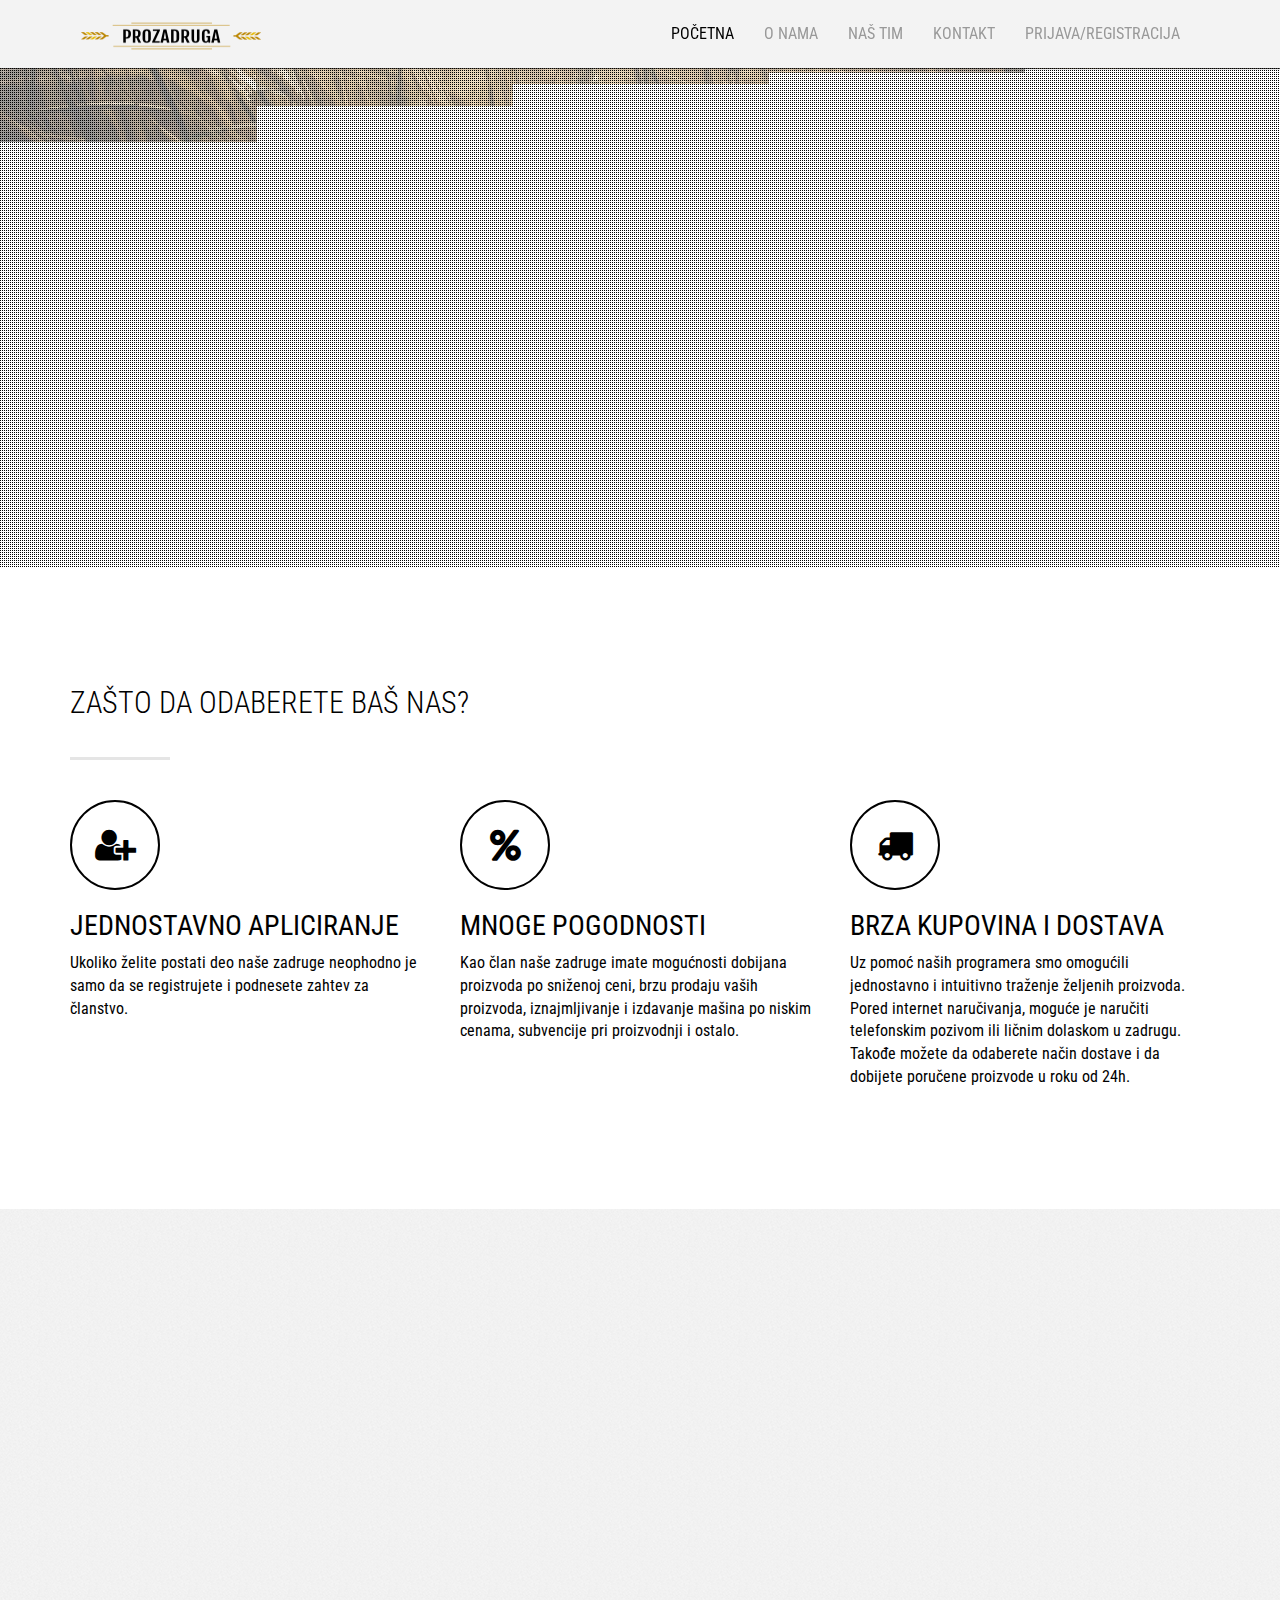
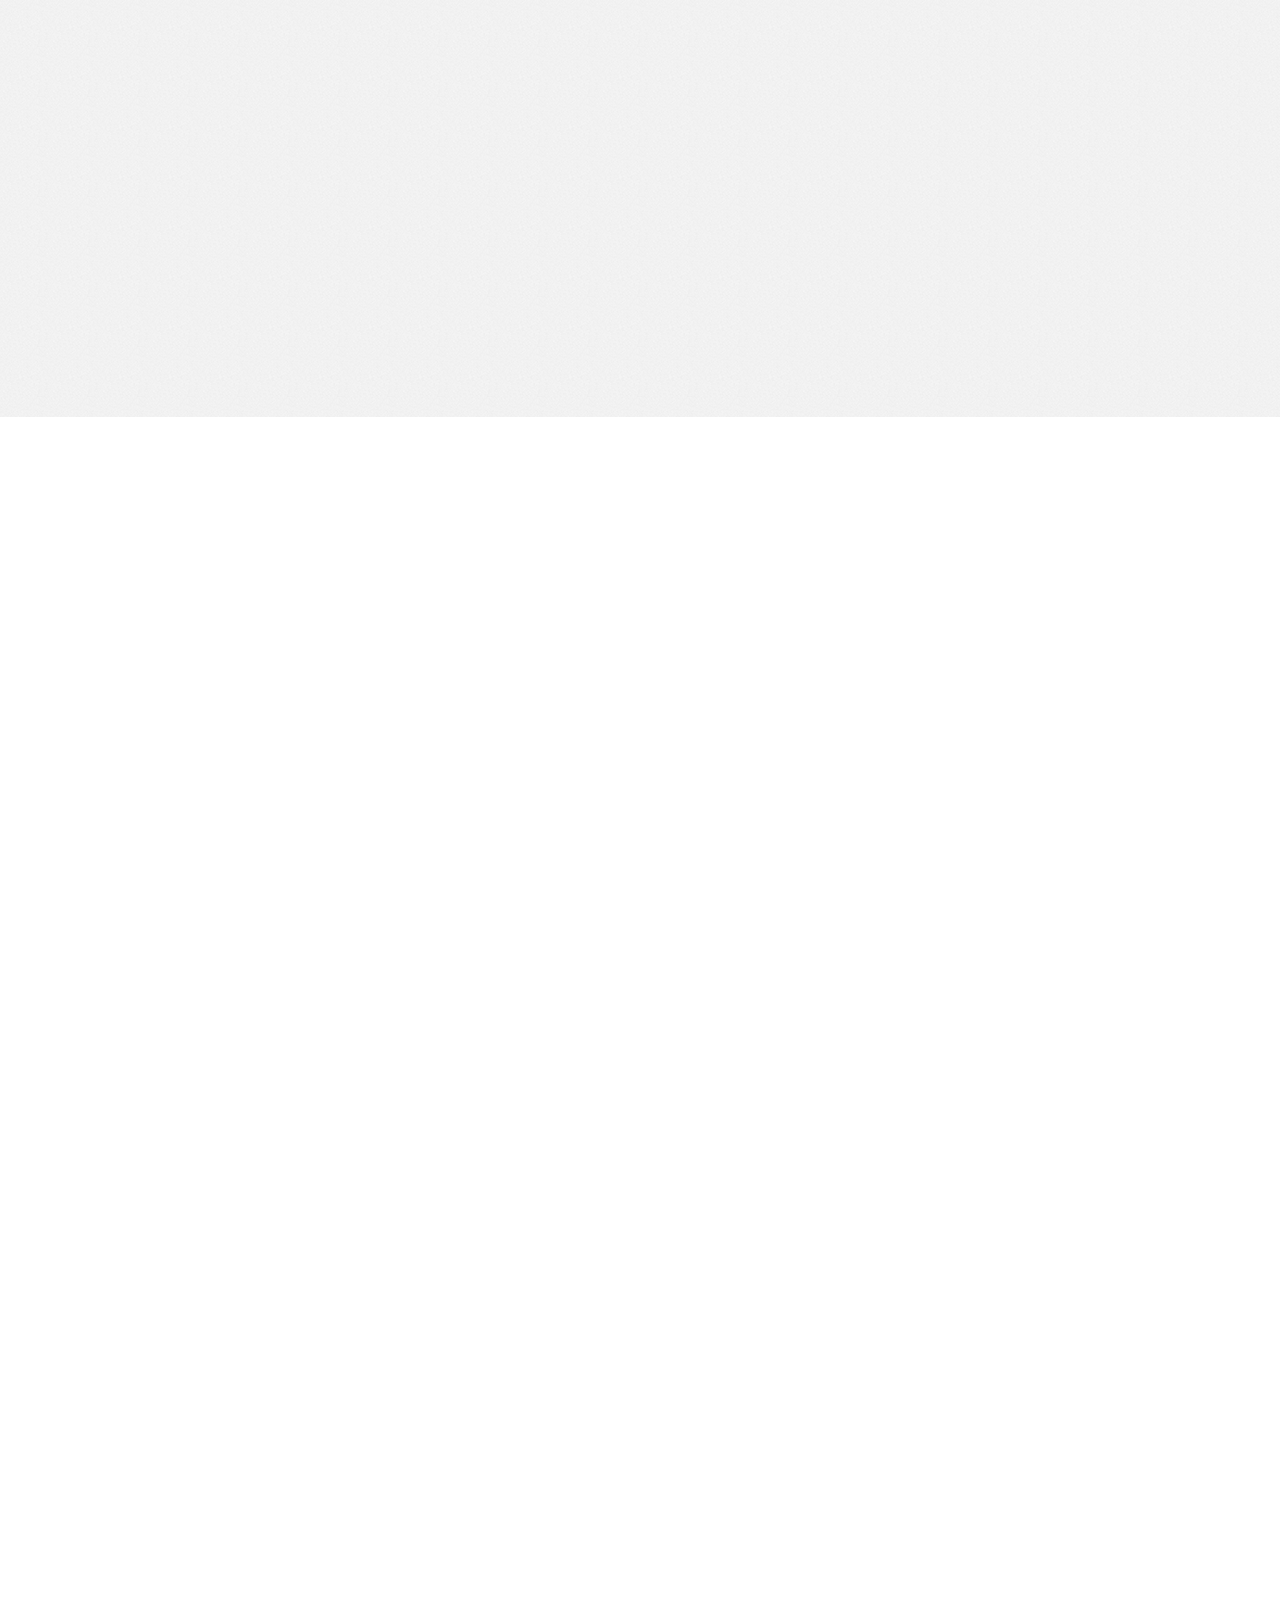
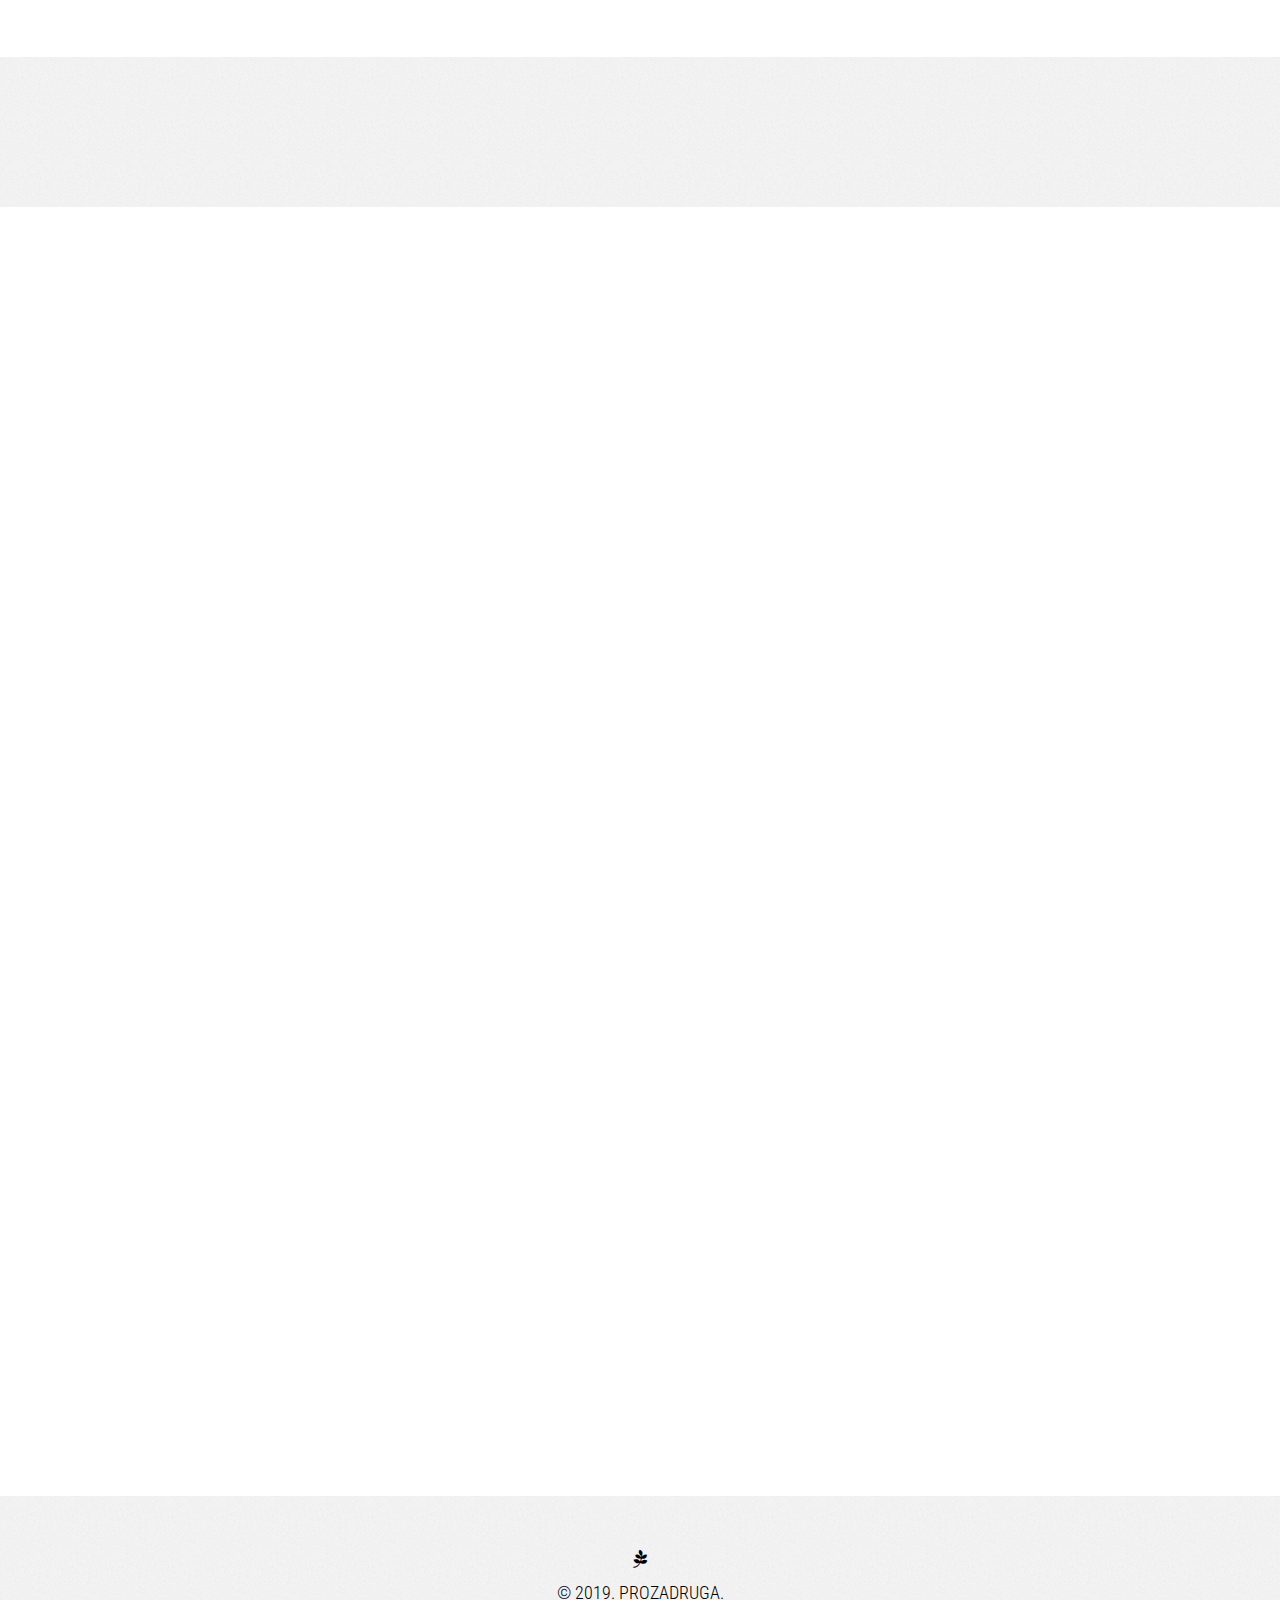
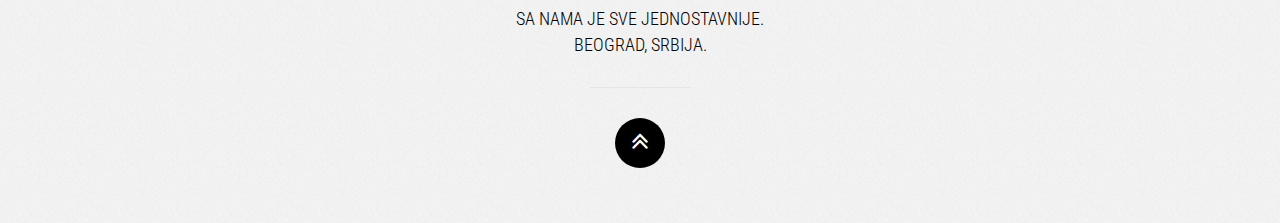
<file: GUI/index.html>
<!DOCTYPE html>
<html lang="en">
   <head>
      <meta charset="utf-8">
      <meta name="viewport" content="width=device-width, initial-scale=1.0, maximum-scale=1.0, user-scalable=0" />
      <meta name="description" content="">
      <meta name="author" content="">
      <link rel="shortcut icon" href="img/ico/favicon.ico">
      <title>Poljoprivredna zadruga</title>
      <!-- ALL STYLESHEETS -->
      <link href="css/all-stylesheet.css" rel="stylesheet">

      <!-- Just for debugging purposes. Don't actually copy this line! -->
      <!--[if lt IE 9]>
      <script src="../../assets/js/ie8-responsive-file-warning.js"></script>
      <![endif]-->
      <!-- HTML5 shim and Respond.js IE8 support of HTML5 elements and media queries -->
      <!--[if lt IE 9]>
      <script src="https://oss.maxcdn.com/libs/html5shiv/3.7.0/html5shiv.js"></script>
      <script src="https://oss.maxcdn.com/libs/respond.js/1.4.2/respond.min.js"></script>
      <![endif]-->
   </head>
   <body>
      <!-- PRELOADER STARTS
         ========================================================================= -->
      <div id="preloader">
         <div class="preloader"><img src="img/progress.gif" alt=""></div>
      </div>
      <!-- PRELOADER STARTS
         ========================================================================= -->
      <!-- NAVIGATION STARTS
         ========================================================================= -->
      <section id="navigation">
         <div class="navbar navbar-inverse" role="navigation">
            <div class="container">
               <div class="navbar-header">
                  <button type="button" class="navbar-toggle" data-toggle="collapse" data-target=".navbar-collapse"> <span class="sr-only">Toggle navigation</span> <span class="icon-bar"></span> <span class="icon-bar"></span> <span class="icon-bar"></span> </button>
                  <a class="navbar-brand" href="index.html"><img src="img/logo/logo.png" width="200" height="36" alt="" ></a>
               </div>
               <div class="collapse navbar-collapse">
                  <ul class="nav navbar-nav pull-right">
                     <li class="current"><a href="#slider" data-toggle="collapse" data-target=".navbar-collapse">POČETNA</a></li>
                     <li><a class="external" href="#about" data-toggle="collapse" data-target=".navbar-collapse">O NAMA</a></li>
                     <li><a class="external" href="#team" data-toggle="collapse" data-target=".navbar-collapse">NAŠ TIM</a></li>
                     <li><a class="external" href="#contact" data-toggle="collapse" data-target=".navbar-collapse">KONTAKT</a></li>
                     <li><a class="external" href="#registration" data-toggle="collapse" data-target=".navbar-collapse">PRIJAVA/REGISTRACIJA</a></li>
                  </ul>
               </div>
               <!--/.nav-collapse -->
            </div>
         </div>
      </section>
      <!-- /.NAVIGATION -->
      <!-- SLIDER STARTS
         ========================================================================= -->
      <section id="slider">
         <div class="tp-banner-container">
            <div class="tp-banner" >
               <ul>
                  <!-- SLIDE NR. 1-->
                  <li data-transition="curtain-1" data-slotamount="5" data-masterspeed="700">
                     <!-- MAIN IMAGE -->
                     <img src="img/slider/fullwidth/1.jpg"  alt="slidebg1"  data-bgfit="cover" data-bgposition="center center" data-bgrepeat="no-repeat">
                     <!-- LAYER NR. 2 -->
                     <div class="tp-caption very_large_text sft customout"
                        data-x="center"
                        data-y="160"
                        data-customout="x:0;y:0;z:0;rotationX:0;rotationY:0;rotationZ:0;scaleX:0.75;scaleY:0.75;skewX:0;skewY:0;opacity:0;transformPerspective:600;transformOrigin:50% 50%;"
                        data-speed="800"
                        data-start="1800"
                        data-easing="Power4.easeOut"
                        data-endspeed="300"
                        data-endeasing="Power1.easeIn"
                        data-captionhidden="on"
                        style="z-index: 6"><span style="font-weight:700" class="colored-text">POLJOPRIVREDNA</span> ZADRUGA
                     </div>
                     <!-- LAYER NR. 2 -->
                     <div class="tp-caption very_large_text sft customout"
                        data-x="center"
                        data-y="200"
                        data-customout="x:0;y:0;z:0;rotationX:0;rotationY:0;rotationZ:0;scaleX:0.75;scaleY:0.75;skewX:0;skewY:0;opacity:0;transformPerspective:600;transformOrigin:50% 50%;"
                        data-speed="800"
                        data-start="2200"
                        data-easing="Power4.easeOut"
                        data-endspeed="300"
                        data-endeasing="Power1.easeIn"
                        data-captionhidden="on"
                        style="z-index: 6">___________
                     </div>
                     <!-- LAYER NR. 3 -->
                     <div class="tp-caption large_text skewfromleft customout"
                        data-x="200"
                        data-y="300"
                        data-customout="x:0;y:0;z:0;rotationX:0;rotationY:0;rotationZ:0;scaleX:0.75;scaleY:0.75;skewX:0;skewY:0;opacity:0;transformPerspective:600;transformOrigin:50% 50%;"
                        data-speed="800"
                        data-start="2500"
                        data-easing="Power4.easeOut"
                        data-endspeed="300"
                        data-endeasing="Power1.easeIn"
                        data-captionhidden="on"
                        style="z-index: 6">KVALITET

                     </div>
                     <!-- LAYER NR. 4 -->
                     <div class="tp-caption large_text skewfromleft customout"
                        data-x="420"
                        data-y="300"
                        data-customout="x:0;y:0;z:0;rotationX:0;rotationY:0;rotationZ:0;scaleX:0.75;scaleY:0.75;skewX:0;skewY:0;opacity:0;transformPerspective:600;transformOrigin:50% 50%;"
                        data-speed="800"
                        data-start="2800"
                        data-easing="Power4.easeOut"
                        data-endspeed="300"
                        data-endeasing="Power1.easeIn"
                        data-captionhidden="on"
                        style="z-index: 6">|
                     </div>
                     <!-- LAYER NR. 4 -->
                     <div class="tp-caption large_text skewfromleft customout"
                        data-x="460"
                        data-y="300"
                        data-customout="x:0;y:0;z:0;rotationX:0;rotationY:0;rotationZ:0;scaleX:0.75;scaleY:0.75;skewX:0;skewY:0;opacity:0;transformPerspective:600;transformOrigin:50% 50%;"
                        data-speed="800"
                        data-start="3100"
                        data-easing="Power4.easeOut"
                        data-endspeed="300"
                        data-endeasing="Power1.easeIn"
                        data-captionhidden="on"
                        style="z-index: 6">TRADICIJA
                     </div>
                     <!-- LAYER NR. 5 -->
                     <div class="tp-caption large_text skewfromleft customout"
                        data-x="695"
                        data-y="300"
                        data-customout="x:0;y:0;z:0;rotationX:0;rotationY:0;rotationZ:0;scaleX:0.75;scaleY:0.75;skewX:0;skewY:0;opacity:0;transformPerspective:600;transformOrigin:50% 50%;"
                        data-speed="800"
                        data-start="3400"
                        data-easing="Power4.easeOut"
                        data-endspeed="300"
                        data-endeasing="Power1.easeIn"
                        data-captionhidden="on"
                        style="z-index: 6">|
                     </div>
                     <!-- LAYER NR. 5 -->
                     <div class="tp-caption large_text skewfromleft customout"
                        data-x="730"
                        data-y="300"
                        data-customout="x:0;y:0;z:0;rotationX:0;rotationY:0;rotationZ:0;scaleX:0.75;scaleY:0.75;skewX:0;skewY:0;opacity:0;transformPerspective:600;transformOrigin:50% 50%;"
                        data-speed="800"
                        data-start="3700"
                        data-easing="Power4.easeOut"
                        data-endspeed="300"
                        data-endeasing="Power1.easeIn"
                        data-captionhidden="on"
                        style="z-index: 6">POUZDANOST
                     </div>
                  </li>
                  <!-- SLIDE NR. 2-->
                  <li data-transition="3dcurtain-horizontal" data-slotamount="5" data-masterspeed="700" >
                     <!-- MAIN IMAGE -->
                     <img src="img/slider/fullwidth/2.jpg"  alt="slidebg1"  data-bgfit="cover" data-bgposition="center center" data-bgrepeat="no-repeat">
                     <!-- LAYER NR. 1 -->
                     <div class="tp-caption very_large_text sft customout"
                        data-x="center"
                        data-y="100"
                        data-customout="x:0;y:0;z:0;rotationX:0;rotationY:0;rotationZ:0;scaleX:0.75;scaleY:0.75;skewX:0;skewY:0;opacity:0;transformPerspective:600;transformOrigin:50% 50%;"
                        data-speed="800"
                        data-start="1500"
                        data-easing="Power4.easeOut"
                        data-endspeed="300"
                        data-endeasing="Power1.easeIn"
                        data-captionhidden="on"
                        style="z-index: 6">POSTANI<span style="font-weight:700" class="colored-text"> ČLAN</span>
                     </div>
                     <!-- LAYER NR. 2 -->
                     <div class="tp-caption very_large_text sft customout"
                        data-x="center"
                        data-y="140"
                        data-customout="x:0;y:0;z:0;rotationX:0;rotationY:0;rotationZ:0;scaleX:0.75;scaleY:0.75;skewX:0;skewY:0;opacity:0;transformPerspective:600;transformOrigin:50% 50%;"
                        data-speed="800"
                        data-start="1800"
                        data-easing="Power4.easeOut"
                        data-endspeed="300"
                        data-endeasing="Power1.easeIn"
                        data-captionhidden="on"
                        style="z-index: 6">___________
                     </div>
                     <!-- LAYER NR. 4 -->
                     <div class="tp-caption large_text customin"
                        data-x="center"
                        data-y="250"
                        data-customin="x:0;y:0;z:0;rotationX:0;rotationY:0;rotationZ:0;scaleX:0;scaleY:0;skewX:0;skewY:0;opacity:0;transformPerspective:600;transformOrigin:50% 50%;"
                        data-speed="800"
                        data-start="2400"
                        data-easing="Power4.easeOut"
                        data-endspeed="300"
                        data-endeasing="Power1.easeIn"
                        data-captionhidden="on"
                        style="z-index: 6"><i class="fa fa-leaf fa-2x"></i>
                     </div>
                     <!-- LAYER NR. 5 -->
                     <div class="tp-caption large_text skewfromleftshort customout"
                        data-x="center"
                        data-y="370"
                        data-customout="x:0;y:0;z:0;rotationX:0;rotationY:0;rotationZ:0;scaleX:0.75;scaleY:0.75;skewX:0;skewY:0;opacity:0;transformPerspective:600;transformOrigin:50% 50%;"
                        data-speed="800"
                        data-start="3100"
                        data-easing="Power4.easeOut"
                        data-endspeed="300"
                        data-endeasing="Power1.easeIn"
                        data-captionhidden="on"
                        style="z-index: 6"><a href="#" class="getstarted">PRIJAVI SE</a>
                     </div>
                  </li>

               </ul>
               <div class="tp-bannertimer"></div>
            </div>
         </div>
      </section>
      <!-- SLIDER ENDS -->
      <!-- ABOUT US STARTS
         ========================================================================= -->
      <section id="about">
         <div class="container">
            <div class="row">
               <div class="col-md-12 section-heading animated" data-animation="fadeInRight" data-animation-delay="0">
                  <h2>ZAŠTO DA ODABERETE BAŠ NAS?</h2>
                  <p class="line">&nbsp;</p>
               </div>
            </div>
            <div class="row">
               <div class="col-md-4 animated" data-animation="fadeIn" data-animation-delay="200">
                  <div class="circle icon"><i class="fa fa-user-plus"></i></div>
                  <div class="heading">JEDNOSTAVNO APLICIRANJE</div>
                  <div class="description">Ukoliko želite postati deo naše zadruge neophodno je samo da se registrujete i podnesete zahtev za članstvo. </div>
               </div>
               <div class="col-md-4 animated" data-animation="fadeIn" data-animation-delay="400">
                  <div class="circle icon"><i class="fa fa-percent"></i></div>
                  <div class="heading">MNOGE POGODNOSTI</div>
                  <div class="description">Kao član naše zadruge imate mogućnosti dobijana proizvoda po sniženoj ceni, brzu prodaju vaših proizvoda, iznajmljivanje i izdavanje mašina po niskim cenama, subvencije pri proizvodnji i ostalo. </div>
               </div>
               <div class="col-md-4 animated" data-animation="fadeIn" data-animation-delay="600">
                  <div class="circle icon"><i class="fa fa-truck"></i></div>
                  <div class="heading">BRZA KUPOVINA I DOSTAVA</div>
                  <div class="description">Uz pomoć naših programera smo omogućili jednostavno i intuitivno traženje željenih proizvoda. Pored internet naručivanja, moguće je naručiti telefonskim pozivom ili ličnim dolaskom u zadrugu. Takođe možete da odaberete način dostave i da dobijete poručene proizvode u roku od 24h. </div>
               </div>
            </div>
            <div> </div>
         </div>
      </section>
      <!-- /.ABOUT -->
      <!-- TEAM STARTS
         ========================================================================= -->
      <section id="team">
         <div class="container">
            <div class="row">
               <div class="col-md-12 section-heading animated" style="text-align:center" data-animation="fadeInUp" data-animation-delay="0">
                  <h2>NAŠ TIM</h2>
                  <h1>UPOZNAJTE NAŠ TIM</h1>
                  <p class="line">&nbsp;</p>
               </div>
            </div>
            <div class="owl-carousel" id="our-team">
               <div class="team-contents animated" data-animation="flipInX" data-animation-delay="200">
                  <div class="picture"><a href="#" class="teamoverlayzoom"><img src="img/team/nesa.jpg" class="img-responsive" alt=""><span class="zoom"><span><i class="fa fa-briefcase"></i></span></span> </a> </div>
                  <div class="heading">Neša</div>
                  <div class="designation">Direktor</div>
                  <p class="smallline">&nbsp;</p>
                  <div class="team-social"><a href="#"><i class="fa fa-twitter"></i></a><a href="#"><i class="fa fa-facebook"></i></a><a href="#"><i class="fa fa-google-plus"></i></a></div>
               </div>
               <div class="team-contents animated" data-animation="flipInX" data-animation-delay="400">
                  <div class="picture"><a href="#" class="teamoverlayzoom"><img src="img/team/daxia.jpg" class="img-responsive" alt=""><span class="zoom"><span><i class="fa fa-tasks"></i></span></span> </a> </div>
                  <div class="heading">DA XIA</div>
                  <div class="designation">MENADŽER</div>
                  <p class="smallline">&nbsp;</p>
                  <div class="team-social"><a href="#"><i class="fa fa-twitter"></i></a><a href="#"><i class="fa fa-facebook"></i></a><a href="#"><i class="fa fa-google-plus"></i></a></div>
               </div>
               <div class="team-contents animated" data-animation="flipInX" data-animation-delay="600">
                  <div class="picture"><a href="#" class="teamoverlayzoom"><img src="img/team/vlado.jpg" class="img-responsive" alt=""><span class="zoom"><span><i class="fa fa-balance-scale"></i></span></span> </a> </div>
                  <div class="heading">VLADO</div>
                  <div class="designation">PRAVNI SAVETNIK</div>
                  <p class="smallline">&nbsp;</p>
                  <div class="team-social"><a href="#"><i class="fa fa-twitter"></i></a><a href="#"><i class="fa fa-facebook"></i></a><a href="#"><i class="fa fa-google-plus"></i></a></div>
               </div>
               <div class="team-contents animated" data-animation="flipInX" data-animation-delay="800">
                  <div class="picture"><a href="#" class="teamoverlayzoom"><img src="img/team/milutin.jpg" class="img-responsive" alt=""><span class="zoom"><span><i class="fa fa-user"></i></span></span> </a> </div>
                  <div class="heading">MILOJE</div>
                  <div class="designation">ČLAN ODBORA ZADRUGE</div>
                  <p class="smallline">&nbsp;</p>
                  <div class="team-social"><a href="#"><i class="fa fa-twitter"></i></a><a href="#"><i class="fa fa-facebook"></i></a><a href="#"><i class="fa fa-google-plus"></i></a></div>
               </div>
            </div>
         </div>
      </section>
      <!-- /.TEAM -->
      <!-- QUOUTES
         ========================================================================= -->
      <section id="quotes" data-speed="10" data-type="background">
         <div class="container">
            <div class="row">
               <div class="col-md-8 col-md-offset-2 section-heading animated" style="text-align:center" data-animation="fadeInUp" data-animation-delay="0">
                  <h2>UTISCI KORISNIKA</h2>
                  <h1>Saznajte iskustva drugih</h1>
                  <p class="line">&nbsp;</p>
                  <div class="quotes-p">
                     <div class="items">
                        <div class="text">Vrlo jednostavno naručivanje i brza dostava! </div>
                        <div class="name">Nikola Mijatović </div>
                     </div>
                     <div class="items">
                        <div class="text">"Sve pohvale. Nisam mogla da se snađem sa poručivanjem, pa je korisnička služba jako brzo odreagovala i rešila problem. "</div>
                        <div class="name">Božica Vuković</div>
                     </div>
                     <div class="items">
                        <div class="text">"Više ne moram da idem po proizvode već su mi dostavljeni na kućnu adresu!"</div>
                        <div class="name">Milorad Marković</div>
                     </div>
                  </div>
               </div>
            </div>
         </div>
      </section>
      <!-- /.QUOTES -->
      <!-- CONTACT STARTS
         ========================================================================= -->
      <section id="contact">
         <div class="container">
            <div class="row">
               <div class="col-md-12 section-heading animated" style="text-align:center" data-animation="fadeInUp" data-animation-delay="0">
                  <h1>KONTAKTIRAJTE NAS</h1>
                  <p class="line">&nbsp;</p>
               </div>
            </div>
            <div class="row">
               <div class="col-lg-6 animated" data-animation="fadeInUp" data-animation-delay="100">
                  <h3>Adresa </h3>
                  <div class="address"> <i class="fa fa-map-marker"></i> Studentski Trg 1, Beograd, 11000 Srbija <br>
                     <br>
                     <i class="fa fa-phone"></i> +381 64 123 45 32<br>
                     <i class="fa fa-print"></i> +12 3 4567 8901 <br>
                     <br>
                     <i class="fa fa-envelope"></i> prozadrugasrb@gmail.com<br>
                     <i class="fa fa-globe"></i> www.prozadruga.rs
                  </div>
               </div>
               <div class="col-lg-6 form-element animated" data-animation="fadeInUp" data-animation-delay="300">
                  <h3>Pitajte nas</h3>
                  <p>Za sva dodatna pitanja ili stručnu podršku, molimo Vas da popunite kontakt formu u nastavku. Naše kolege će vas kontaktirati u najkraćem roku. </p>
                  <div class="form">
                     <form name='ContactForm' id='ContactForm' >
                        <div id='message_post'></div>
                        <div class="input-group"> <span class="input-group-addon">@</span>
                           <input type="text" name="name" class="form-control" placeholder="Ime i prezime *">
                        </div>
                        <div class="input-group"> <span class="input-group-addon">@</span>
                           <input type="text" name="email" class="form-control" placeholder="Email *">
                        </div>
                        <div class="input-group"> <span class="input-group-addon">@</span>
                           <input type="text" name="website" class="form-control" placeholder="Tema">
                        </div>
                        <div class="input-group"> <span class="input-group-addon">@</span>
                           <textarea name="comment" class="form-control" placeholder="Poruka *"></textarea>
                        </div>
                        <div class="input-group form-buttons"> <span class="input-group-btn">
                           <button class="btn btn-default" type='submit' value='Submit' name='submitf' id="submitf" style="width:120px;height:40px;"><i class="fa fa-envelope"></i> POŠALJI </button>
                           </span>
                        </div>
                     </form>
                  </div>
               </div>
            </div>
         </div>
      </section>
      <!-- /.CONTACT -->

        <!-- CLIENTS STARTS
         ========================================================================= -->
      <section id="clients">
         <div class="clients">
            <div class="items animated" data-animation="tada" data-animation-delay="0"><img src="img/clients/1.png" alt=""></div>
            <div class="items animated" data-animation="tada" data-animation-delay="100"><img src="img/clients/2.png" alt=""></div>
            <div class="items animated" data-animation="tada" data-animation-delay="200"><img src="img/clients/3.png" alt=""></div>
            <div class="items animated" data-animation="tada" data-animation-delay="300"><img src="img/clients/4.png" alt=""></div>
            <div class="items animated" data-animation="tada" data-animation-delay="400"><img src="img/clients/5.png" alt=""></div>
            <div class="items animated" data-animation="tada" data-animation-delay="500"><img src="img/clients/6.png" alt=""></div>
            <div class="items animated" data-animation="tada" data-animation-delay="600"><img src="img/clients/7.png" alt=""></div>
            <div class="items animated" data-animation="tada" data-animation-delay="700"><img src="img/clients/8.png" alt=""></div>
            <div class="items animated" data-animation="tada" data-animation-delay="800"><img src="img/clients/9.png" alt=""></div>
         </div>
      </section>
      <!-- /.CLIENTS -->

      <!-- REGISTRATION STARTS
         ========================================================================= -->
      <section id="registration">
         <div class="container">
            <div class="row">
               <div class="col-md-12 section-heading animated" style="text-align:center" data-animation="fadeInUp" data-animation-delay="0">
                  <h1>PRIJAVA / REGISTRACIJA</h1>
                  <p class="line">&nbsp;</p>
               </div>
            </div>
            <div class="row">

                <!-- PRIJAVA
                ========================================================================= -->
                <div class="col-lg-6 form-element animated" data-animation="fadeInUp" data-animation-delay="300">
                   <h3>Prijavi se</h3>
                   <p>Već imaš nalog? Prijavi se i poveži se sa ostalim članovima zadruge </p>
                   <div class="form">
                      <form action="single-blog-post-1.html" name='ContactForm' id='ContactForm' >
                         <div id='message_post'></div>
                         <div class="input-group"> <span class="input-group-addon">Korisničko ime *</span>
                            <input type="text" name="name" class="form-control">
                         </div>
                         <div class="input-group"> <span class="input-group-addon">Lozinka *</span>
                            <input type="text" name="email" class="form-control">
                         </div>
                         <div class="input-group form-buttons"> <span class="input-group-btn">
                            <button class="btn btn-default" type='submit' value='Submit' name='submitf' id="submitf" style="width:120px;height:40px;"> Prijavi se </button>
                            </span>
                         </div>
                      </form>
                   </div>
                </div>
                <!-- /.PRIJAVA -->


                <!-- REGISTRUJ SE
                ========================================================================= -->
               <div class="col-lg-6 form-element animated" data-animation="fadeInUp" data-animation-delay="300">
                  <h3>Registruj se</h3>
                  <p>Napravi novi nalog brzo i jednostavno i poveži se sa ostalim članovima zadruge. </p>
                  <div class="form">
                     <form action="single-blog-post-1.html" name='ContactForm' id='ContactForm' >
                        <div id='message_post'></div>
                        <div class="input-group"> <span class="input-group-addon">Ime i prezime *</span>
                           <input type="text" name="name" class="form-control">
                        </div>
                        <div class="input-group"> <span class="input-group-addon">JMBG *</span>
                           <input type="text" name="jmbg" class="form-control">
                        </div>
                        <div class="input-group"> <span class="input-group-addon">Korisničko ime *</span>
                           <input type="text" name="username" class="form-control">
                        </div>
                        <div class="input-group"> <span class="input-group-addon">Lozinka *</span>
                           <input type="text" name="password" class="form-control">
                        </div>
                        <div class="input-group"> <span class="input-group-addon">Email *</span>
                           <input type="text" name="email" class="form-control">
                        </div>
                        <div class="input-group"> <span class="input-group-addon">Broj telefona *</span>
                           <input type="tel" name="number" class="form-control">
                        </div>

                        <div class="input-group"> <span class="input-group-addon">Uloga</span>
                            <input type="text" name="email" class="form-control" placeholder="Kupac ili kooperant">
                        </div>

                        <div class="input-group form-buttons"> <span class="input-group-btn">
                           <button class="btn btn-default" type='submit' value='Submit' name='submitf' id="submitf" style="width:120px;height:40px;"> Registruj se </button>
                           </span>
                        </div>
                     </form>
                  </div>
               </div>
               <!-- /.REGISTRUJ SE -->

            </div>
         </div>
      </section>
      <!-- /.REGISTRATION -->
      <!-- SOCIAL MEDIA STARTS
         ========================================================================= -->
      <section id="social-media" data-speed="20" data-type="background">
         <div class="container">
            <div class="row">
               <div class="col-md-12 section-heading animated" style="text-align:center" data-animation="fadeInUp" data-animation-delay="0">
                  <h2>BUDITE UVEK U TOKU</h2>
                  <h1>Pratite nas na svim društvenim mrežama</h1>
                  <p class="line">&nbsp;</p>
               </div>
            </div>
            <div class="row">
               <div class="col-lg-12">
                  <ul>
                     <li class="animated" data-animation="fadeInUp" data-animation-delay="400"><i class="fa fa-facebook"></i></li>
                     <li class="animated" data-animation="fadeInUp" data-animation-delay="500"><i class="fa fa-twitter"></i></li>
                     <li class="animated" data-animation="fadeInUp" data-animation-delay="600"><i class="fa fa-pinterest"></i></li>
                     <li class="animated" data-animation="fadeInUp" data-animation-delay="700"><i class="fa fa-linkedin"></i></li>
                     <li class="animated" data-animation="fadeInUp" data-animation-delay="800"><i class="fa fa-google-plus"></i></li>
                  </ul>
               </div>
            </div>
         </div>
      </section>
      <!-- /.SOCIAL MEDIA -->


      <!-- FOOTER STARTS
         ========================================================================= -->
      <section id="footer">
         <div class="container">
            <div class="row">
               <div class="col-lg-6 col-lg-offset-3">
                  <div class="desc"><i class="fa fa-pagelines"></i><br>© 2019. PROZADRUGA.<br>SA NAMA JE SVE JEDNOSTAVNIJE. <br> BEOGRAD, SRBIJA. </div>
                  <div class="line"></div>
                  <a href="#" class="scrollup"><i class="fa fa-angle-double-up"></i></a>
               </div>
            </div>
         </div>
      </section>
      <!-- /.FOOTER -->
      <!-- JAVASCRIPTS STARTS
         ========================================================================= -->
      <!-- Bootstrap -->
      <script src="js/jquery-1.11.0.min.js"></script>
      <script src="js/bootstrap.min.js"></script>
      <!-- Animation -->
      <script type="text/javascript" src="js/animation/jquery.appear.js"></script>
      <!-- AJAX Contact Form -->
      <script type="text/javascript" src="js/contact/contact-form.js"></script>
      <!-- Lightbox -->
      <script src="lightbox/ekko-lightbox.js"></script>
      <!-- Isotope -->
      <script src="js/isotope/jquery.isotope.min.js"></script>
      <script src="js/isotope/custom-isotope.js"></script>
      <!-- Slider Revolution 4.x Scripts -->
      <script type="text/javascript" src="rs-plugin/js/jquery.themepunch.plugins.min.js"></script>
      <script type="text/javascript" src="rs-plugin/js/jquery.themepunch.revolution.js"></script>
      <script type="text/javascript">
         var revapi;

         jQuery(document).ready(function() {

         	   revapi = jQuery('.tp-banner').revolution(
         		{
         			delay:9000,
         			startwidth:1170,
         			startheight:500,
         			hideThumbs:10,
         			fullWidth:"on",
         			forceFullWidth:"on"
         		});

         });	//ready

      </script>
      <!-- Owl Carousel -->
      <script src="owl-carousel/owl-carousel/owl.carousel.js"></script>
      <!-- Custom -->
      <script src="js/custom.js"></script>
      <!-- Parallex -->
      <script src="js/parallex/script.js"></script>
      <!-- ScrollTo -->
      <script src="js/nav/jquery.scrollTo.js"></script>
      <script src="js/nav/jquery.nav.js"></script>
      <!-- Sticky -->
      <script type="text/javascript" src="js/sticky/jquery.sticky.js"></script>
      <!-- Donut Chart -->
      <script type="text/javascript" src="js/progress-bars/jquery.donutchart.js"></script>
      <script>
         $("#donutchart1").donutchart("animate");
         $("#donutchart2").donutchart("animate");
         $("#donutchart3").donutchart("animate");
         $("#donutchart4").donutchart("animate");
         $("#donutchart5").donutchart("animate");
         $("#donutchart6").donutchart("animate");
         $("#donutchart7").donutchart("animate");
         $("#donutchart8").donutchart("animate");
      </script>
      <!-- SmoothScroll -->
        <script type="text/javascript" src="js/SmoothScroll/SmoothScroll.js"></script>
      <!-- Retina -->
        <script type="text/javascript" src="js/retina/retina.js"></script>
        <!-- FitVids -->
        <script type="text/javascript" src="js/jquery.fitvids.js"></script>
   </body>
</html>
</file>
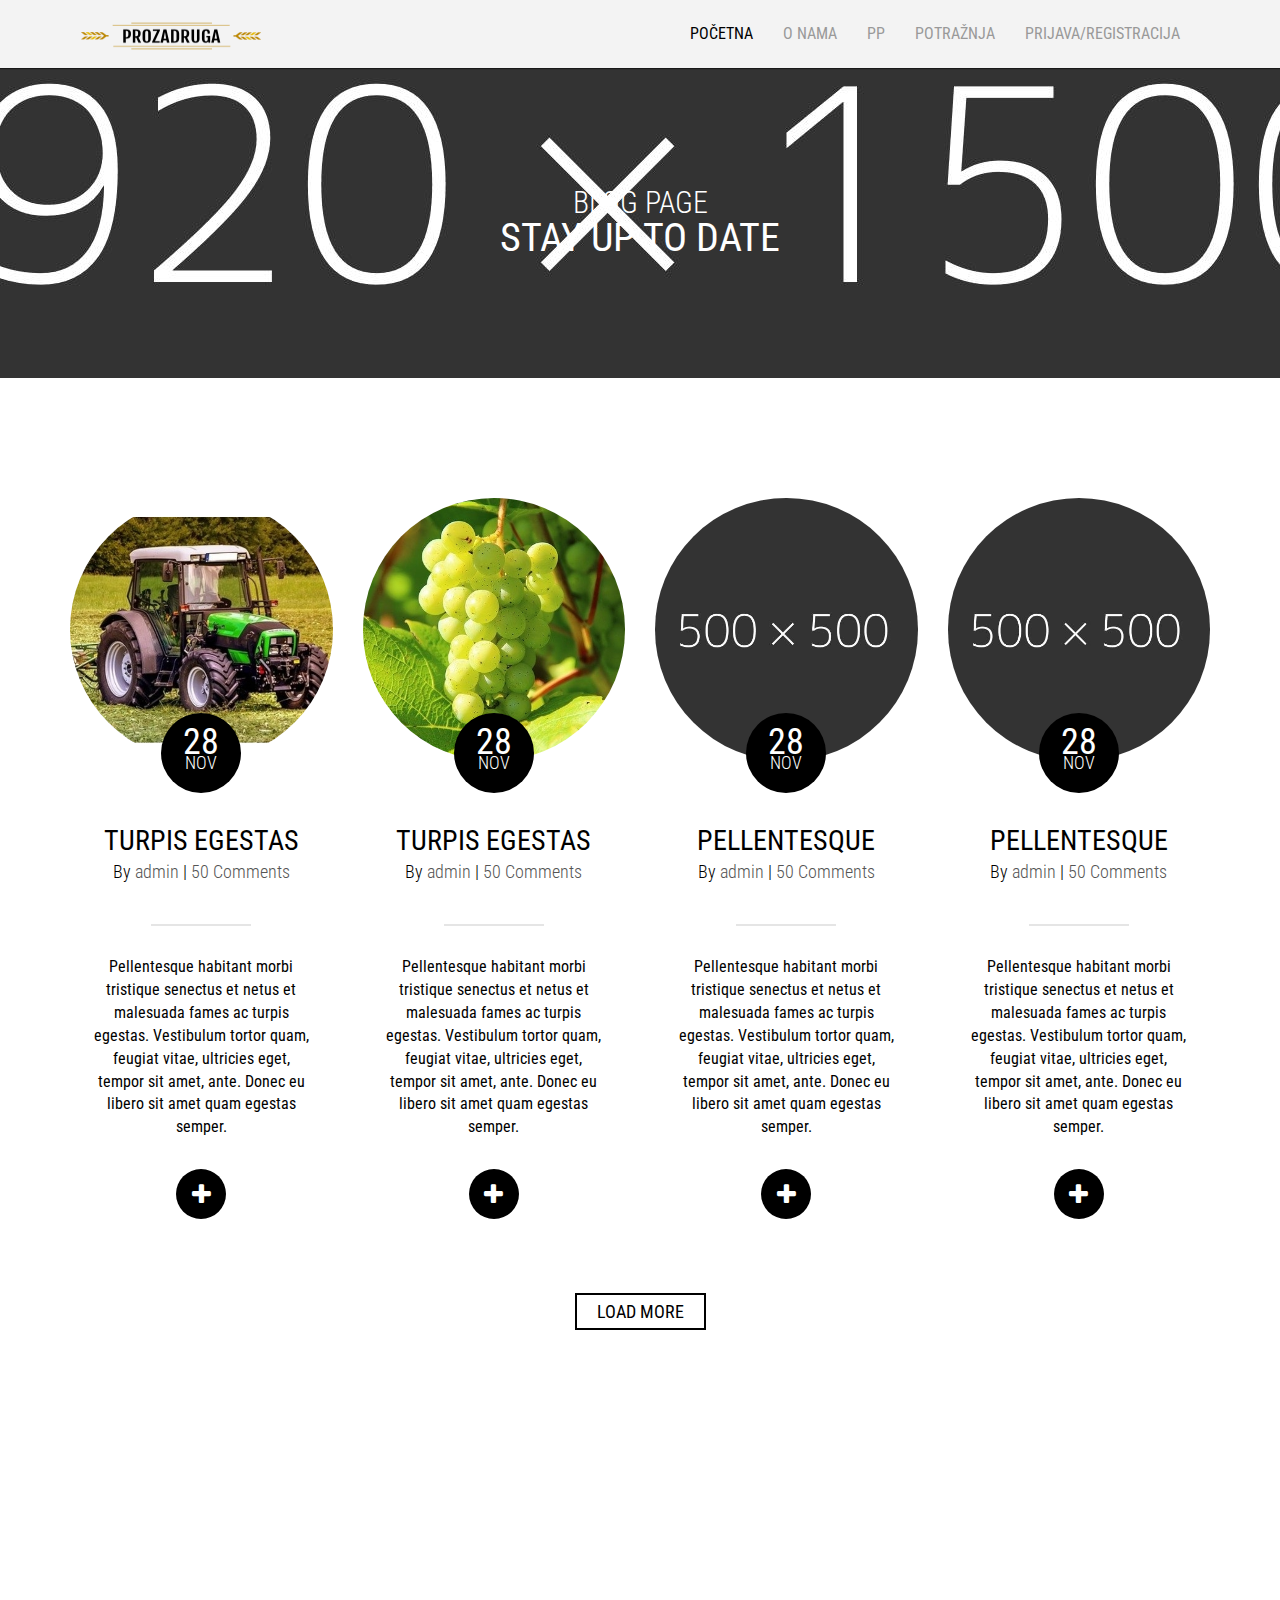
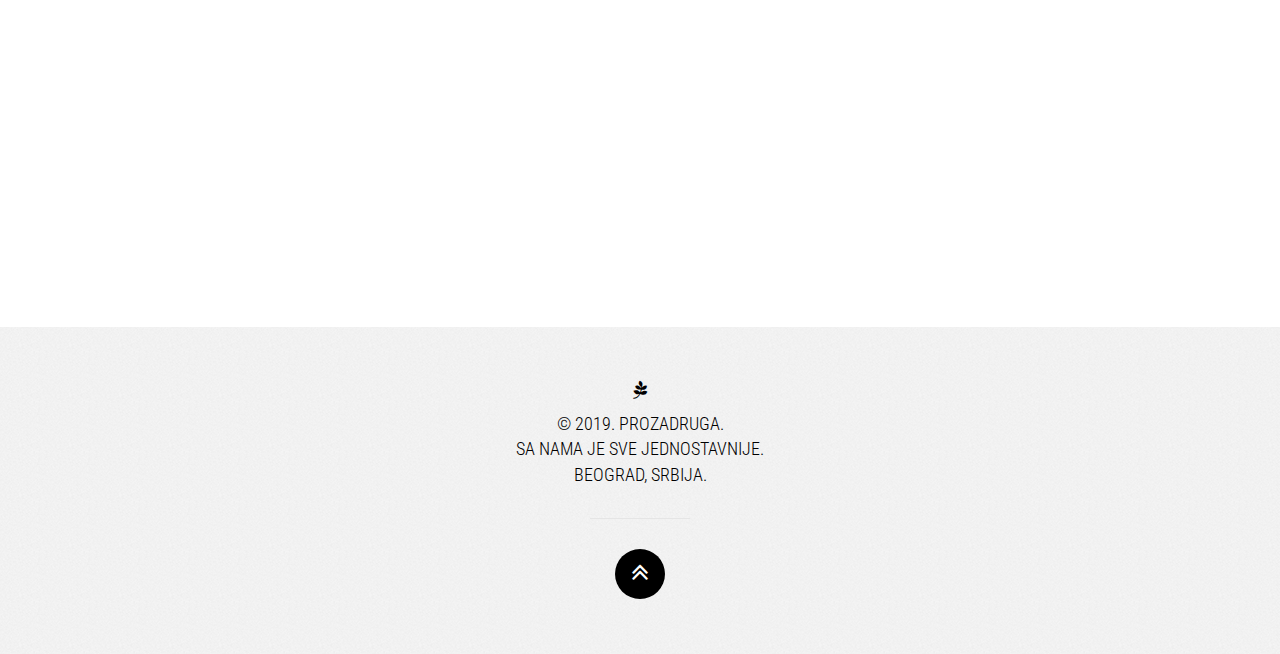
<file: GUI/potraznja.html>
<!DOCTYPE html>
<html lang="en">
   <head>
      <meta charset="utf-8">
      <meta name="viewport" content="width=device-width, initial-scale=1.0, maximum-scale=1.0, user-scalable=0" />
      <meta name="description" content="">
      <meta name="author" content="">
      <link rel="shortcut icon" href="img/ico/favicon.ico">
      <title>One Page Parallax Responsive Website Template</title>
      <!-- ALL STYLESHEETS -->
      <link href="css/all-stylesheet.css" rel="stylesheet">
      <!-- Just for debugging purposes. Don't actually copy this line! -->
      <!--[if lt IE 9]>
      <script src="../../assets/js/ie8-responsive-file-warning.js"></script>
      <![endif]-->
      <!-- HTML5 shim and Respond.js IE8 support of HTML5 elements and media queries -->
      <!--[if lt IE 9]>
      <script src="https://oss.maxcdn.com/libs/html5shiv/3.7.0/html5shiv.js"></script>
      <script src="https://oss.maxcdn.com/libs/respond.js/1.4.2/respond.min.js"></script>
      <![endif]-->
   </head>
   <body>
      <!-- PRELOADER STARTS
         ========================================================================= -->
      <div id="preloader">
         <div class="preloader"><img src="img/slider/fullwidth/1.jpg" alt=""></div>
      </div>
      <!-- PRELOADER ENDS
        ========================================================================= -->
      <!-- NAVIGATION STARTS
         ========================================================================= -->
      <section id="navigation">
         <div class="navbar navbar-inverse" role="navigation">
            <div class="container">
               <div class="navbar-header">
                  <button type="button" class="navbar-toggle" data-toggle="collapse" data-target=".navbar-collapse"> <span class="sr-only">Toggle navigation</span> <span class="icon-bar"></span> <span class="icon-bar"></span> <span class="icon-bar"></span> </button>
                  <a class="navbar-brand" href="index.html"><img src="img/logo/logo.png" width="200" height="36" alt="" ></a>
               </div>
               <div class="collapse navbar-collapse">
                  <ul class="nav navbar-nav pull-right">
                     <li class="current"><a class="external" href="index.html" data-toggle="collapse" data-target=".navbar-collapse">POČETNA</a></li>
                     <li><a href="#about" data-toggle="collapse" data-target=".navbar-collapse">O NAMA</a></li>
                     <li><a href="single-blog-post-1.html" data-toggle="collapse" data-target=".navbar-collapse">PP</a></li>
                     <li><a class="external" href="potraznja.html" data-toggle="collapse" data-target=".navbar-collapse">POTRAŽNJA</a></li>
                     <li><a href="#registration" data-toggle="collapse" data-target=".navbar-collapse">PRIJAVA/REGISTRACIJA</a></li>
                  </ul>
               </div>
               <!--/.nav-collapse -->
            </div>
         </div>
      </section>
      <!-- /.NAVIGATION -->
      <!-- BLOG STARTS
         ========================================================================= -->
      <section id="blog-page">
         <div class="blog-page-heading" data-speed="20" data-type="background">
            <div class="container">
               <div class="row">
                  <div class="col-md-12 section-heading animated" data-animation="fadeInUp" data-animation-delay="0">
                     <h2><span class="colored-text">BLOG</span> PAGE</h2>
                     <h1>STAY UP <span class="colored-text">TO DATE</span></h1>
                  </div>
               </div>
            </div>
         </div>
         <div class="container contents" >
            <!-- Row 1 Starts -->
            <div class="row">
               <!-- Post 1 -->
               <div class="col-xs-12 col-sm-6 col-md-3 post animated" data-animation="fadeInUp" data-animation-delay="200">
                  <div class="picture"><img src="img/blog/thumbs/1.jpg" class="img-responsive" alt=""></div>
                  <div class="date">
                     28
                     <p>NOV</p>
                  </div>
                  <div class="heading">turpis egestas</div>
                  <div class="info">By <a href="">admin</a> | <a href="">50 Comments</a></div>
                  <div class="smallline">&nbsp;</div>
                  <div class="description">Pellentesque habitant morbi tristique senectus et netus et malesuada fames ac turpis egestas. Vestibulum tortor quam, feugiat vitae, ultricies eget, tempor sit amet, ante. Donec eu libero sit amet quam egestas semper. </div>
                  <div class="more"><a href="single-blog-post-2.html"><i class="fa fa-plus"></i></a></div>
               </div>
               <!-- /.Post 1 -->
               <!-- Post 1 -->
               <div class="col-xs-12 col-sm-6 col-md-3 post animated" data-animation="fadeInUp" data-animation-delay="200">
                  <div class="picture"><img src="img/blog/thumbs/2.jpg" class="img-responsive" alt=""></div>
                  <div class="date">
                     28
                     <p>NOV</p>
                  </div>
                  <div class="heading">turpis egestas</div>
                  <div class="info">By <a href="">admin</a> | <a href="">50 Comments</a></div>
                  <div class="smallline">&nbsp;</div>
                  <div class="description">Pellentesque habitant morbi tristique senectus et netus et malesuada fames ac turpis egestas. Vestibulum tortor quam, feugiat vitae, ultricies eget, tempor sit amet, ante. Donec eu libero sit amet quam egestas semper. </div>
                  <div class="more"><a href="single-blog-post-2.html"><i class="fa fa-plus"></i></a></div>
               </div>
               <!-- /.Post 1 -->
               <!-- Post 1 -->
               <div class="col-xs-12 col-sm-6 col-md-3 post animated" data-animation="fadeInUp" data-animation-delay="300">
                  <div class="picture"><img src="img/blog/thumbs/3.jpg" class="img-responsive" alt=""></div>
                  <div class="date">
                     28
                     <p>NOV</p>
                  </div>
                  <div class="heading">Pellentesque</div>
                  <div class="info">By <a href="">admin</a> | <a href="">50 Comments</a></div>
                  <div class="smallline">&nbsp;</div>
                  <div class="description">Pellentesque habitant morbi tristique senectus et netus et malesuada fames ac turpis egestas. Vestibulum tortor quam, feugiat vitae, ultricies eget, tempor sit amet, ante. Donec eu libero sit amet quam egestas semper. </div>
                  <div class="more"><a href="single-blog-post-1.html"><i class="fa fa-plus"></i></a></div>
               </div>
               <!-- /.Post 1 -->
               <!-- Post 1 -->
               <div class="col-xs-12 col-sm-6 col-md-3 post animated" data-animation="fadeInUp" data-animation-delay="300">
                  <div class="picture"><img src="img/blog/thumbs/3.jpg" class="img-responsive" alt=""></div>
                  <div class="date">
                     28
                     <p>NOV</p>
                  </div>
                  <div class="heading">Pellentesque</div>
                  <div class="info">By <a href="">admin</a> | <a href="">50 Comments</a></div>
                  <div class="smallline">&nbsp;</div>
                  <div class="description">Pellentesque habitant morbi tristique senectus et netus et malesuada fames ac turpis egestas. Vestibulum tortor quam, feugiat vitae, ultricies eget, tempor sit amet, ante. Donec eu libero sit amet quam egestas semper. </div>
                  <div class="more"><a href="single-blog-post-1.html"><i class="fa fa-plus"></i></a></div>
               </div>
               <!-- /.Post 1 -->
            </div>
            <div class="row" style="text-align:center;"><a href="#" class="view-all">LOAD MORE</a></div>
         </div>
      </section>
      <!-- /.BLOG -->
      <!-- SOCIAL MEDIA STARTS
         ========================================================================= -->
      <section id="social-media" data-speed="20" data-type="background">
         <div class="container">
            <div class="row">
               <div class="col-md-12 section-heading animated" style="text-align:center" data-animation="fadeInUp" data-animation-delay="0">
                  <h2>BUDITE UVEK U TOKU</h2>
                  <h1>Pratite nas na svim društvenim mrežama</h1>
                  <p class="line">&nbsp;</p>
               </div>
            </div>
            <div class="row">
               <div class="col-lg-12">
                  <ul>
                     <li class="animated" data-animation="fadeInUp" data-animation-delay="400"><i class="fa fa-facebook"></i></li>
                     <li class="animated" data-animation="fadeInUp" data-animation-delay="500"><i class="fa fa-twitter"></i></li>
                     <li class="animated" data-animation="fadeInUp" data-animation-delay="600"><i class="fa fa-pinterest"></i></li>
                     <li class="animated" data-animation="fadeInUp" data-animation-delay="700"><i class="fa fa-linkedin"></i></li>
                     <li class="animated" data-animation="fadeInUp" data-animation-delay="800"><i class="fa fa-google-plus"></i></li>
                  </ul>
               </div>
            </div>
         </div>
      </section>
      <!-- /.SOCIAL MEDIA -->
      <!-- FOOTER STARTS
         ========================================================================= -->
      <section id="footer">
         <div class="container">
            <div class="row">
               <div class="col-lg-6 col-lg-offset-3">
                  <div class="desc"><i class="fa fa-pagelines"></i><br>© 2019. PROZADRUGA.<br>SA NAMA JE SVE JEDNOSTAVNIJE. <br> BEOGRAD, SRBIJA. </div>
                  <div class="line"></div>
                  <a href="#" class="scrollup"><i class="fa fa-angle-double-up"></i></a>
               </div>
            </div>
         </div>
      </section>
      <!-- /.FOOTER -->

      <!-- JAVASCRIPTS STARTS
         ========================================================================= -->
      <!-- Bootstrap -->
      <script src="js/jquery-1.11.0.min.js"></script>
      <script src="js/bootstrap.min.js"></script>
      <!-- Style Switcher -->
      <script src="js/styleswitcher/styleswitcher.js" type="text/javascript"></script>
      <!-- Animation -->
      <script type="text/javascript" src="js/animation/jquery.appear.js"></script>
      <!-- AJAX Contact Form -->
      <script type="text/javascript" src="js/contact/contact-form.js"></script>
      <!-- Lightbox -->
      <script src="lightbox/ekko-lightbox.js"></script>
      <!-- Isotope -->
      <script src="js/isotope/jquery.isotope.min.js"></script>
      <script src="js/isotope/custom-isotope.js"></script>
      <!-- Owl Carousel -->
      <script src="owl-carousel/owl-carousel/owl.carousel.js"></script>
      <!-- Custom -->
      <script src="js/custom.js"></script>
      <!-- Parallex -->
      <script src="js/parallex/script.js"></script>
      <!-- ScrollTo -->
      <script src="js/nav/jquery.scrollTo.js"></script>
      <script src="js/nav/jquery.nav.js"></script>
      <!-- Sticky -->
      <script type="text/javascript" src="js/sticky/jquery.sticky.js"></script>
      <!-- SmoothScroll -->
        <script type="text/javascript" src="js/SmoothScroll/SmoothScroll.js"></script>
      <!-- Retina -->
        <script type="text/javascript" src="js/retina/retina.js"></script>
        <!-- FitVids -->
        <script type="text/javascript" src="js/jquery.fitvids.js"></script>
   </body>
</html>
</file>
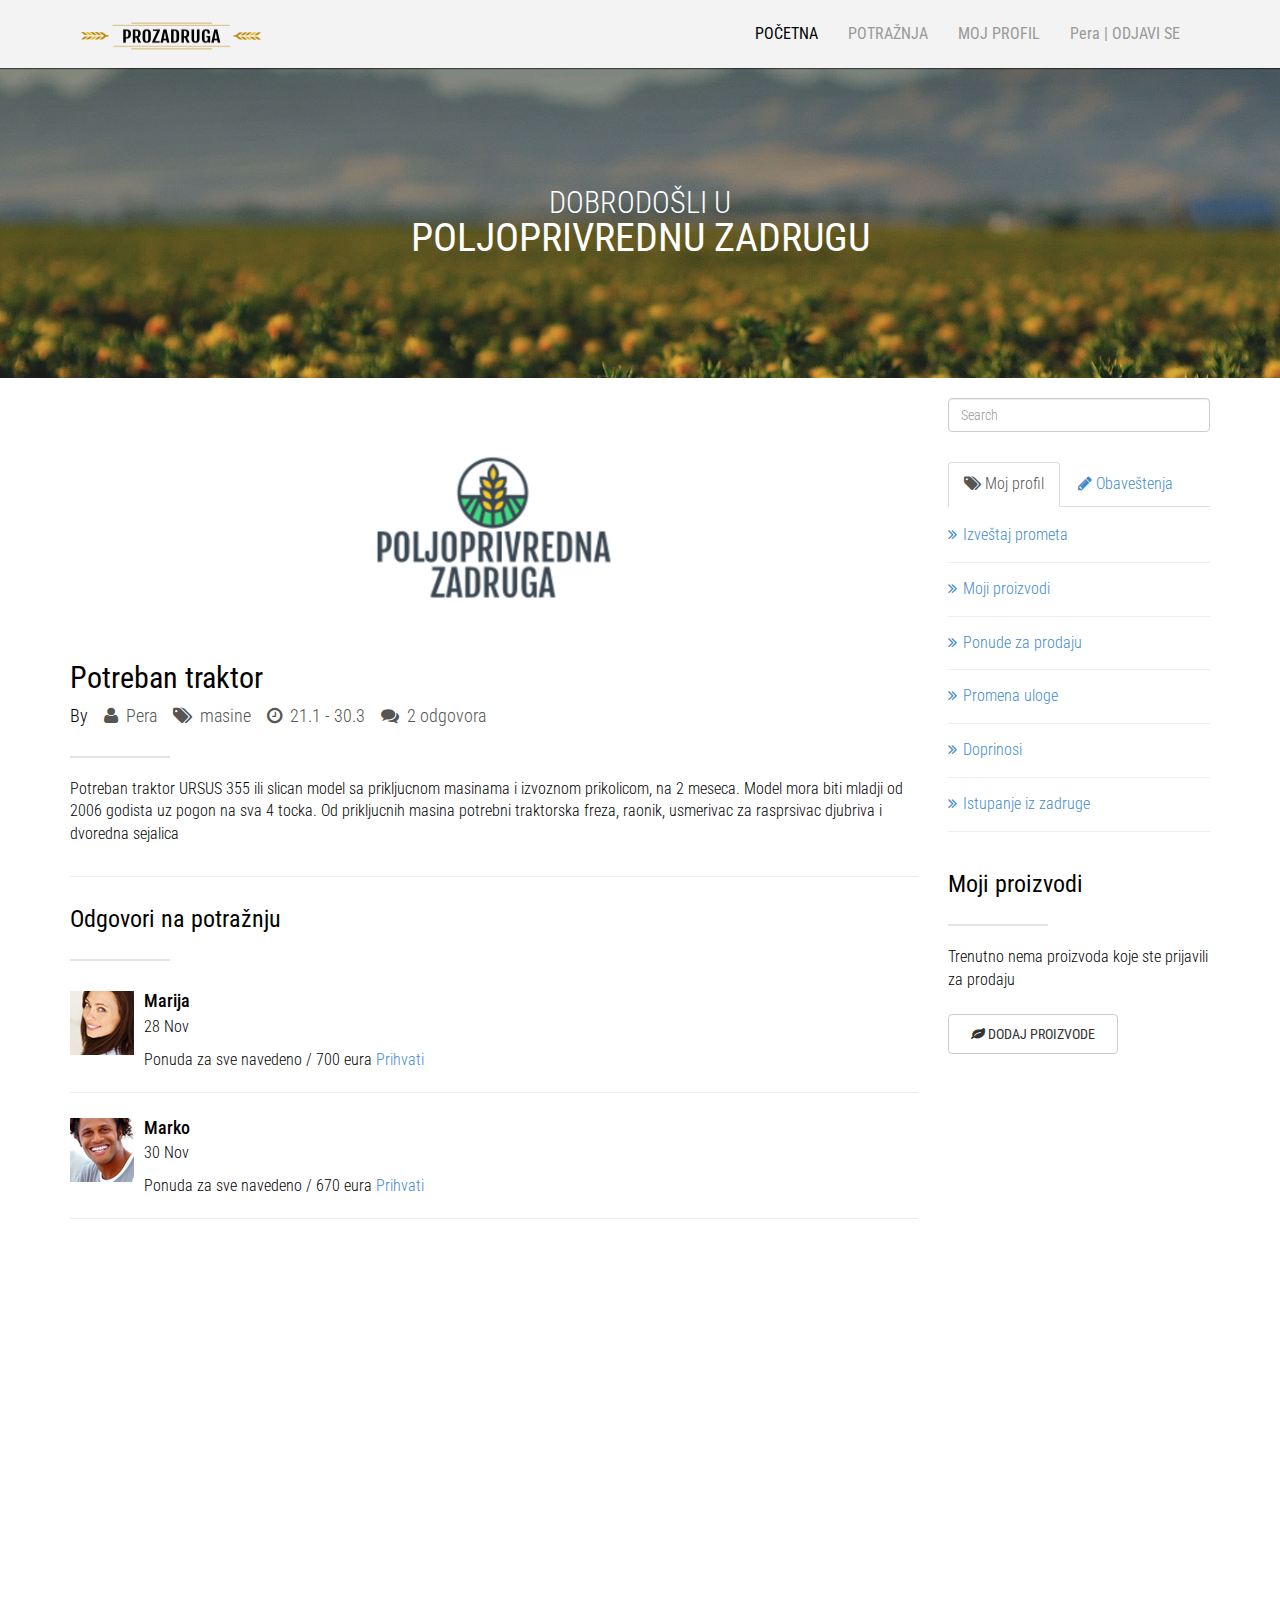
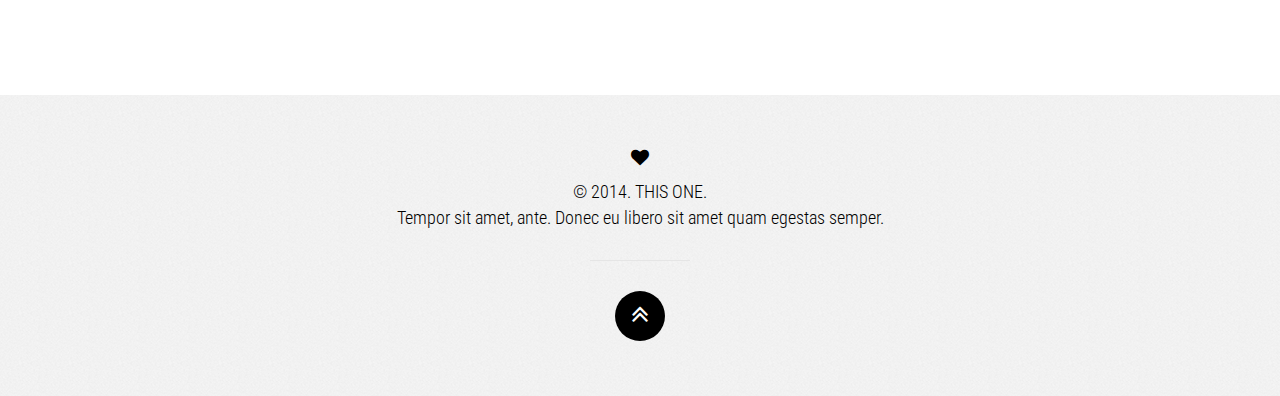
<file: GUI/single-blog-post-1.html>
<!DOCTYPE html>
<html lang="en">
   <head>
      <meta charset="utf-8">
      <meta name="viewport" content="width=device-width, initial-scale=1.0, maximum-scale=1.0, user-scalable=0" />
      <meta name="description" content="">
      <meta name="author" content="">
      <link rel="shortcut icon" href="img/ico/favicon.ico">
      <title>Moj profil</title>
      <!-- ALL STYLESHEETS -->
      <link href="css/all-stylesheet.css" rel="stylesheet">
      <!-- Just for debugging purposes. Don't actually copy this line! -->
      <!--[if lt IE 9]>
      <script src="../../assets/js/ie8-responsive-file-warning.js"></script>
      <![endif]-->
      <!-- HTML5 shim and Respond.js IE8 support of HTML5 elements and media queries -->
      <!--[if lt IE 9]>
      <script src="https://oss.maxcdn.com/libs/html5shiv/3.7.0/html5shiv.js"></script>
      <script src="https://oss.maxcdn.com/libs/respond.js/1.4.2/respond.min.js"></script>
      <![endif]-->
   </head>
   <body>
      <!-- PRELOADER STARTS
         ========================================================================= -->		
      <div id="preloader">
         <div class="preloader"><img src="img/progress.gif" alt=""></div>
      </div>
      <!-- PRELOADER ENDS
         ========================================================================= -->
      <!-- NAVIGATION STARTS
         ========================================================================= -->
      <section id="navigation">
         <div class="navbar navbar-inverse" role="navigation">
            <div class="container">
               <div class="navbar-header">
                  <button type="button" class="navbar-toggle" data-toggle="collapse" data-target=".navbar-collapse"> <span class="sr-only">Toggle navigation</span> <span class="icon-bar"></span> <span class="icon-bar"></span> <span class="icon-bar"></span> </button>
                  <a class="navbar-brand" href="index.html"><img src="img/logo/logo.png" width="200" height="36" alt="" ></a>
               </div>
               <div class="collapse navbar-collapse">
                  <ul class="nav navbar-nav pull-right">
                     <li class="current"><a href="#slider" data-toggle="collapse" data-target=".navbar-collapse">POČETNA</a></li>
                     <li><a class="external" href="potraznja.html" data-toggle="collapse" data-target=".navbar-collapse">POTRAŽNJA</a></li>
                     <li><a class="external" href="#slider" data-toggle="collapse" data-target=".navbar-collapse">MOJ PROFIL</a></li>
                     <li><a class="external" href="index.html" data-toggle="collapse" data-target=".navbar-collapse">Pera | ODJAVI SE</a></li>
                  </ul>
               </div>
               <!--/.nav-collapse -->
            </div>
         </div>
      </section>
      <!-- /.NAVIGATION -->
      <!-- BLOG SINGLE POST STARTS
         ========================================================================= -->
      <section id="blog-single-post">
         <div class="blog-single-post-heading" data-speed="20" data-type="background">
            <div class="container">
               <div class="row">
                  <div class="col-md-12 section-heading animated" data-animation="fadeInUp" data-animation-delay="0">
                     <h2><span class="colored-text"> DOBRODOŠLI U</span></h2>
                     <h1>POLJOPRIVREDNU ZADRUGU<span class="colored-text"></span></h1>
                  </div>
               </div>
            </div>
         </div>
         <div class="container contents">
            <div class="row">
               <!-- Right Column Start -->
               <div class="col-md-9">
                  <!-- Post Starts -->
                  <div class="blog-post animated" data-animation="fadeInUp" data-animation-delay="0">
                     <div class="picture"><img src="img/logo/logoprof1.png" class="img-responsive" alt=""></div>
                     <div class="heading">Potreban traktor</div>
                     <div class="info">
                        By <a href="#"><i class="fa fa-user"></i> Pera</a>  
                        <a href="#"><i class="fa fa-tags"></i> masine</a> <a href="#">
                        <a href="#"><i class="fa fa-clock-o"></i> 21.1 - 30.3</a> <a href="#">
                        <i class="fa fa-comments"></i> 2 odgovora</a></div>
                     <div class="smallline">&nbsp;</div>
                     <div class="description">
                     Potreban traktor URSUS 355 ili slican model sa prikljucnom masinama i izvoznom prikolicom, na 2 meseca. Model mora biti
                     mladji od 2006 godista uz pogon na sva 4 tocka. Od prikljucnih masina potrebni traktorska freza, raonik,
                     usmerivac za rasprsivac djubriva i dvoredna sejalica
                     </div>
                  </div>
                  <!-- Post Ends -->
                  <hr>
                  <!-- Comments Starts -->
                  <div class="blog-comments animated" data-animation="fadeInUp" data-animation-delay="0">
                     <!-- Caption Starts -->														
                     <div class="title">Odgovori na potražnju</div>
                     <div class="smallline2">&nbsp;</div>
                     <!-- Caption Ends -->
                     <ul class="media-list">
                        <li class="media">
                           <a class="pull-left" href="#">
                           <img src="img/blog/comments/1.jpg" class="media-object" alt="">
                           </a>
                           <div class="media-body">
                              <h4 class="media-heading">Marija</h4>
                              <p>28 Nov</p>
                              <p>Ponuda za sve navedeno / 700 eura <a href="#">Prihvati</a></p>
                           </div>
                        </li>
                        <li class="media">
                           <a class="pull-left" href="#">
                           <img src="img/blog/comments/3.jpg" class="media-object" alt="">
                           </a>
                           <div class="media-body">
                              <h4 class="media-heading">Marko</h4>
                              <p>30 Nov</p>
                              <p>Ponuda za sve navedeno / 670 eura <a href="#">Prihvati</a></p>
                           </div>
                        </li>
                     </ul>
                  </div>
                  <!-- Comments Ends -->
                  <!-- Post Comment Starts -->
                  <div class="post-comment animated" data-animation="fadeInUp" data-animation-delay="0">
                     <!-- Caption Starts -->							
                     <div class="title">Leave a Comment</div>
                     <div class="smallline2">&nbsp;</div>
                     <!-- Caption Ends -->
                     <div class="row">
                        <div class="col-md-4">
                           <input type="text" class="form-control" placeholder="Username">
                        </div>
                        <div class="col-md-4">
                           <input type="text" class="form-control" placeholder="email">
                        </div>
                        <div class="col-md-4">
                           <input type="text" class="form-control" placeholder="website">
                        </div>
                     </div>
                     <div class="row">
                        <div class="col-md-12">
                           <textarea type="text" class="form-control" placeholder="Comment"  rows="5" cols="50"></textarea>
                           <button type="submit" class="btn btn-default">Submit</button>
                        </div>
                     </div>
                  </div>
                  <!-- Post Comment Ends -->
               </div>
               <!-- Right Column Ends -->
               <!-- Left Column Start -->
               <div class="col-md-3">
                  <!-- Search Starts -->
                  <input type="text" class="form-control" placeholder="Search">
                  <!-- Search Ends -->
                  <!-- Tabs Blog Categoies/Recent Posts Starts -->
                  <!-- Nav tabs -->
                  <div class="blog-tabs animated" data-animation="fadeInUp" data-animation-delay="0">
                     <ul class="nav nav-tabs">
                        <li class="active"><a href="#blog-categories" data-toggle="tab"><i class="fa fa-tags"></i> Moj profil</a></li>
                        <li><a href="#blog-rescent-posts" data-toggle="tab"><i class="fa fa-pencil"></i> Obaveštenja</a></li>
                     </ul>
                     <!-- Tab panes -->
                     <div class="tab-content">
                        <div class="tab-pane active" id="blog-categories">
                           <ul>
                              <li><a href="#"><i class="fa fa-angle-double-right"></i>Izveštaj prometa</a></li>
                              <li><a href="#"><i class="fa fa-angle-double-right"></i>Moji proizvodi</a></li>
                              <li><a href="#"><i class="fa fa-angle-double-right"></i>Ponude za prodaju</a></li>
                              <li><a href="#"><i class="fa fa-angle-double-right"></i>Promena uloge</a></li>
                              <li><a href="#"><i class="fa fa-angle-double-right"></i>Doprinosi</a></li>
                              <li><a href="#"><i class="fa fa-angle-double-right"></i>Istupanje iz zadruge</a></li>
                           </ul>
                        </div>
                        <div class="tab-pane" id="blog-rescent-posts">
                           <ul>
                              <li><a href="#"><i class="fa fa-angle-double-right"></i> Condimentum</a></li>
                              <li><a href="#"><i class="fa fa-angle-double-right"></i> Vestibulum</a></li>
                              <li><a href="#"><i class="fa fa-angle-double-right"></i> Condimentum</a></li>
                              <li><a href="#"><i class="fa fa-angle-double-right"></i> Vestibulum</a></li>
                              <li><a href="#"><i class="fa fa-angle-double-right"></i> Condimentum</a></li>
                              <li><a href="#"><i class="fa fa-angle-double-right"></i> Condimentum</a></li>
                           </ul>
                        </div>
                     </div>
                  </div>
                  <!-- Tabs Blog Categoies/Recent Posts Ends -->
                  <!-- About Blog Starts -->
                  <div class="about-blog animated" data-animation="fadeInUp" data-animation-delay="0">
                     <div class="title">Moji proizvodi</div>
                     <div class="smallline2">&nbsp;</div>
                     <div>Trenutno nema proizvoda koje ste prijavili za prodaju</div>
                     <br>
                     <button class="btn btn-default" type='submit' value='Submit' name='submitf' id="submitf" style="width:170px;height:40px;"><i class="fa fa-leaf"></i> DODAJ PROIZVODE </button>

                  </div>
                  <!-- About Blog Ends -->
                  <!-- About Blog Starts -->
                  <div class="about-blog animated" data-animation="fadeInUp" data-animation-delay="0">
                     <div class="title">Moje ponude i potražnje</div>
                     <div class="smallline2">&nbsp;</div>
                     
                     <div class="tab-pane active" id="blog-categories">
                           <ul>
                              <li><a href="#">Izdajem traktor</a></li>
                           </ul>
                        </div>
                     <button class="btn btn-default" type='submit' value='Submit' name='submitf' id="submitf" style="width:170px;height:40px;"><i class="fa fa-leaf"></i> DODAJ PONUDU </button>

                  </div>
                  <!-- About Blog Ends -->
               </div>
               <!-- Left Column Ends -->                 
            </div>
         </div>
      </section>
      <!-- /.BLOG SINGLE POST -->
      <!-- FOOTER STARTS
         ========================================================================= -->
      <section id="footer">
         <div class="container">
            <div class="row">
               <div class="col-lg-6 col-lg-offset-3">
                  <div class="desc"><i class="fa fa-heart"></i><br>© 2014. THIS ONE.<br>Tempor sit amet, ante. Donec eu libero sit amet quam egestas semper.</div>
                  <div class="line"></div>
                  <a href="#" class="scrollup"><i class="fa fa-angle-double-up"></i></a>
               </div>
            </div>
         </div>
      </section>
      <!-- /.FOOTER -->
      <!-- JAVASCRIPTS STARTS
         ========================================================================= --> 
      <!-- Bootstrap --> 
      <script src="js/jquery-1.11.0.min.js"></script> 
      <script src="js/bootstrap.min.js"></script> 
      <!-- Style Switcher -->
      <script src="js/styleswitcher/styleswitcher.js" type="text/javascript"></script>
      <!-- Animation --> 
      <script type="text/javascript" src="js/animation/jquery.appear.js"></script>        
      <!-- AJAX Contact Form -->  		
      <script type="text/javascript" src="js/contact/contact-form.js"></script>
      <!-- Lightbox --> 
      <script src="lightbox/ekko-lightbox.js"></script>       
      <!-- Isotope -->     
      <script src="js/isotope/jquery.isotope.min.js"></script>
      <script src="js/isotope/custom-isotope.js"></script>      
      <!-- Owl Carousel --> 
      <script src="owl-carousel/owl-carousel/owl.carousel.js"></script> 
      <!-- Custom -->
      <script src="js/custom.js"></script> 
      <!-- Parallex -->
      <script src="js/parallex/script.js"></script> 
      <!-- ScrollTo -->
      <script src="js/nav/jquery.scrollTo.js"></script> 
      <script src="js/nav/jquery.nav.js"></script> 
      <!-- Sticky -->
      <script type="text/javascript" src="js/sticky/jquery.sticky.js"></script> 
      <!-- SmoothScroll --> 
        <script type="text/javascript" src="js/SmoothScroll/SmoothScroll.js"></script>
      <!-- Retina --> 
        <script type="text/javascript" src="js/retina/retina.js"></script>
        <!-- FitVids -->
        <script type="text/javascript" src="js/jquery.fitvids.js"></script>     
   </body>
</html>
</file>
<file: GUI/css/all-stylesheet.css>
@charset "utf-8";
/* CSS Document */
@import url(http://fonts.googleapis.com/css?family=Roboto+Condensed:300italic,400italic,700italic,400,300,700);
@import url(https://cdnjs.cloudflare.com/ajax/libs/font-awesome/4.7.0/css/font-awesome.min.css);
@import url("bootstrap/bootstrap.min.css");
@import url("stylesheet.css");
@import url("hide-show.css");
@import url("animations/animate.min.css");
@import url("../lightbox/ekko-lightbox.css");
@import url("../fonts/font-awesome/css/font-awesome.css");
@import url("../fonts/font-awesome/css/font-awesome.min.css");
@import url("../owl-carousel/owl-carousel/owl.carousel.css");
@import url("../owl-carousel/owl-carousel/owl.theme.css");
@import url("portfolio/isotope-style.css");
@import url("../rs-plugin/css/settings.css");
</file>
